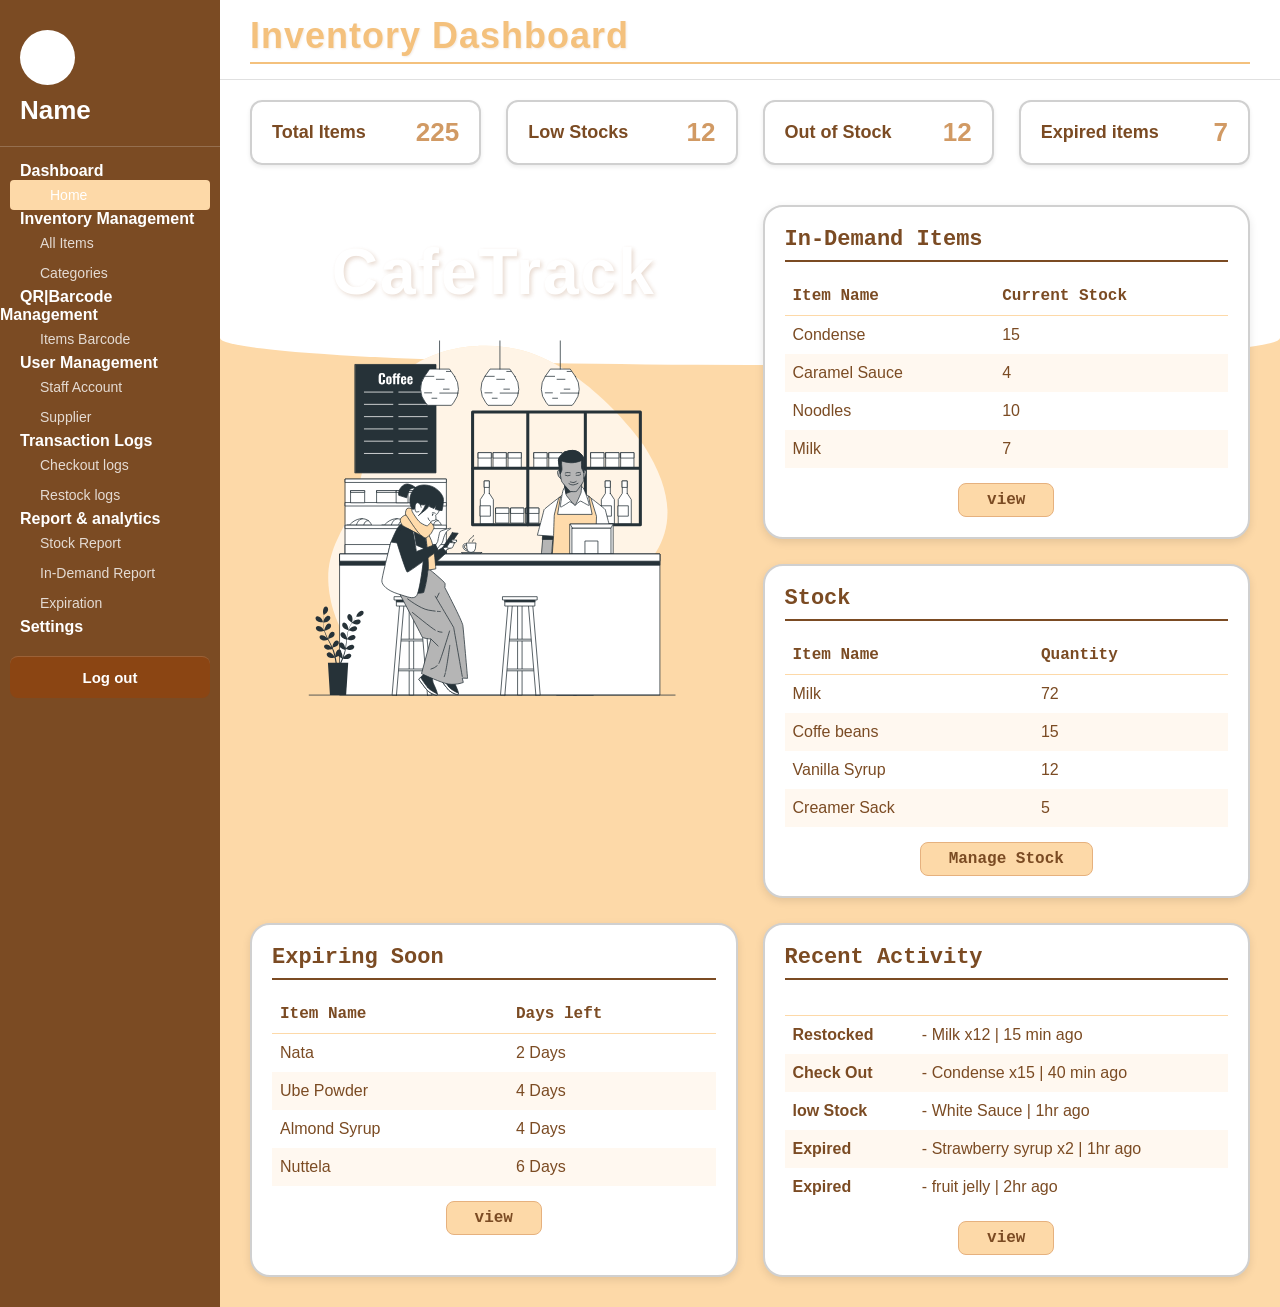
<file: dashboard.html>
<!DOCTYPE html>
<html lang="en">
<head>
    <meta charset="UTF-8">
    <meta name="viewport" content="width=device-width, initial-scale=1.0">
    <title>CafeTrack - Inventory Dashboard</title>
    <link rel="stylesheet" href="style.css">
</head>
<body>
    <div class="dashboard">
        <aside class="sidebar">
            <div class="sidebar-user">
                <div class="user-avatar"></div>
                <div class="user-name">Name</div>
            </div>

            <ul class="sidebar-menu">
                <li><span class="sidebar-section">Dashboard</span></li>
                <li><a href="#" class="active">Home</a></li>

                <li><span class="sidebar-section">Inventory Management</span></li>
                <li><a href="#">All Items</a></li>
                <li><a href="#">Categories</a></li>

                <li><span class="sidebar-section">QR|Barcode Management</span></li>
                <li><a href="#">Items Barcode</a></li>

                <li><span class="sidebar-section">User Management</span></li>
                <li><a href="#">Staff Account</a></li>
                <li><a href="#">Supplier</a></li>

                <li><span class="sidebar-section">Transaction Logs</span></li>
                <li><a href="#">Checkout logs</a></li>
                <li><a href="#">Restock logs</a></li>

                <li><span class="sidebar-section">Report & analytics</span></li>
                <li><a href="#">Stock Report</a></li>
                <li><a href="#">In-Demand Report</a></li>
                <li><a href="#">Expiration</a></li>

                <li><span class="sidebar-section">Settings</span></li>

                <li><a href="index.html" id="logoutBtn" class="logout-btn">Log out</a></li>
            </ul>
        </aside>

        <main class="dashboard-main">
            <header class="dashboard-header">
                <h1 class="dashboard-title">Inventory Dashboard</h1>
            </header>

            <div class="stats-row">
                <div class="stat-card">
                    <span class="stat-label">Total Items</span>
                    <span class="stat-value">225</span>
                </div>
                <div class="stat-card">
                    <span class="stat-label">Low Stocks</span>
                    <span class="stat-value">12</span>
                </div>
                <div class="stat-card">
                    <span class="stat-label">Out of Stock</span>
                    <span class="stat-value">12</span>
                </div>
                <div class="stat-card">
                    <span class="stat-label">Expired items</span>
                    <span class="stat-value">7</span>
                </div>
            </div>

            <div class="dashboard-content">
                <div class="dashboard-grid">
                    <div class="hero-section">
                        <h2 class="hero-title">CafeTrack</h2>
                        <img class="hero-illustration" src="Coffee-shop-bro.svg" alt="Coffee Shop">
                    </div>

                    <div class="card">
                        <h3 class="card-title">In-Demand Items</h3>
                        <table>
                            <thead>
                                <tr>
                                    <th>Item Name</th>
                                    <th>Current Stock</th>
                                </tr>
                            </thead>
                            <tbody>
                                <tr><td>Condense</td><td>15</td></tr>
                                <tr><td>Caramel Sauce</td><td>4</td></tr>
                                <tr><td>Noodles</td><td>10</td></tr>
                                <tr><td>Milk</td><td>7</td></tr>
                            </tbody>
                        </table>
                        <button class="card-btn">view</button>
                    </div>

                    <div class="card">
                        <h3 class="card-title">Stock</h3>
                        <table>
                            <thead>
                                <tr>
                                    <th>Item Name</th>
                                    <th>Quantity</th>
                                </tr>
                            </thead>
                            <tbody>
                                <tr><td>Milk</td><td>72</td></tr>
                                <tr><td>Coffe beans</td><td>15</td></tr>
                                <tr><td>Vanilla Syrup</td><td>12</td></tr>
                                <tr><td>Creamer Sack</td><td>5</td></tr>
                            </tbody>
                        </table>
                        <button class="card-btn">Manage Stock</button>
                    </div>

                    <div class="card">
                        <h3 class="card-title">Expiring Soon</h3>
                        <table>
                            <thead>
                                <tr>
                                    <th>Item Name</th>
                                    <th>Days left</th>
                                </tr>
                            </thead>
                            <tbody>
                                <tr><td>Nata</td><td>2 Days</td></tr>
                                <tr><td>Ube Powder</td><td>4 Days</td></tr>
                                <tr><td>Almond Syrup</td><td>4 Days</td></tr>
                                <tr><td>Nuttela</td><td>6 Days</td></tr>
                            </tbody>
                        </table>
                        <button class="card-btn">view</button>
                    </div>

                    <div class="card">
                        <h3 class="card-title">Recent Activity</h3>
                        <table>
                            <thead>
                                <tr>
                                    <th colspan="2"></th>
                                </tr>
                            </thead>
                            <tbody>
                                <tr><td><b>Restocked</b></td><td>- Milk x12 | 15 min ago</td></tr>
                                <tr><td><b>Check Out</b></td><td>- Condense x15 | 40 min ago</td></tr>
                                <tr><td><b>low Stock</b></td><td>- White Sauce | 1hr ago</td></tr>
                                <tr><td><b>Expired</b></td><td>- Strawberry syrup x2 | 1hr ago</td></tr>
                                <tr><td><b>Expired</b></td><td>- fruit jelly | 2hr ago</td></tr>
                            </tbody>
                        </table>
                        <button class="card-btn">view</button>
                    </div>
                </div>
            </div>
        </main>
    </div>
</body>
</html>
</file>
<file: style.css>
* {
    margin: 0;
    padding: 0;
    box-sizing: border-box;
}

:root {
    --peach: #FDD9A8;
    --peach-dark: #F4C17D;
    --caramel: #E6B17E;
    --caramel-dark: #D19A64;
    --brown: #8B4513;
    --brown-dark: #6B3410;
    --coffee: #7B4B23;
    --cream: #FFF8F0;
    --white: #FFFFFF;
    --gray: #333333;
}

body {
    font-family: 'Arial', sans-serif;
    min-height: 100vh;
    background-color: var(--white);
}

/* ================ SPLIT LAYOUT (Login/Register) ================ */
.split-page {
    display: flex;
    min-height: 100vh;
}

.split-left {
    flex: 1;
    background-color: var(--peach);
    position: relative;
    display: flex;
    align-items: center;
    justify-content: center;
    overflow: hidden;
}

.split-left::before {
    content: '';
    position: absolute;
    top: 0;
    right: 0;
    width: 30%;
    height: 100%;
    background: var(--white);
    border-radius: 100% 0 0 100% / 50% 0 0 50%;
}

.brand-side {
    text-align: center;
    z-index: 1;
    padding: 40px;
}

.brand-title {
    font-family: 'Cursive', 'Brush Script MT', 'Segoe Script', sans-serif;
    font-size: 72px;
    color: var(--white);
    text-shadow: 2px 2px 4px rgba(139, 69, 19, 0.2);
    margin-bottom: 40px;
    letter-spacing: 2px;
}

.brand-illustration {
    width: 100%;
    max-width: 450px;
    height: auto;
}

.split-right {
    flex: 1;
    display: flex;
    align-items: center;
    justify-content: center;
    padding: 40px;
    background-color: var(--white);
}

.form-card {
    background-color: var(--white);
    border: 2px solid #D0D0D0;
    border-radius: 20px;
    padding: 40px 35px;
    width: 100%;
    max-width: 450px;
    box-shadow: 0 4px 12px rgba(0, 0, 0, 0.1);
}

.form-header {
    text-align: center;
    margin-bottom: 35px;
}

.form-brand {
    font-family: 'Cursive', 'Brush Script MT', 'Segoe Script', sans-serif;
    font-size: 48px;
    color: var(--white);
    text-shadow: 2px 2px 0 #B0B0B0, 3px 3px 0 #A0A0A0;
    letter-spacing: 2px;
    -webkit-text-stroke: 1px #888;
}

.form-page-title {
    font-family: 'Cursive', 'Brush Script MT', 'Segoe Script', sans-serif;
    font-size: 64px;
    color: var(--caramel);
    text-shadow: 2px 2px 4px rgba(139, 69, 19, 0.15);
    margin-top: -10px;
    letter-spacing: 2px;
}

.form-group {
    margin-bottom: 22px;
}

.form-group label {
    display: none;
}

.form-group input {
    width: 100%;
    padding: 15px 20px;
    border: 2px solid #C8C8C8;
    border-radius: 14px;
    font-size: 18px;
    color: var(--gray);
    box-shadow: 0 2px 4px rgba(0, 0, 0, 0.1);
}

.form-group input::placeholder {
    color: var(--peach-dark);
    font-weight: 500;
}

.form-group input:focus {
    outline: none;
    border-color: var(--caramel);
}

.btn-submit {
    display: block;
    margin: 25px auto 0;
    padding: 14px 50px;
    background-color: var(--peach);
    color: var(--white);
    border: none;
    border-radius: 40px;
    font-size: 22px;
    font-weight: bold;
    cursor: pointer;
    box-shadow: 0 3px 6px rgba(139, 69, 19, 0.2);
    transition: background-color 0.3s;
}

.btn-submit:hover {
    background-color: var(--peach-dark);
}

.link {
    text-align: center;
    margin-top: 25px;
    font-size: 15px;
    color: var(--gray);
}

.link a {
    color: var(--caramel-dark);
    text-decoration: none;
    font-weight: bold;
}

.link a:hover {
    text-decoration: underline;
}

/* ================ DASHBOARD (Home Screen) ================ */
.dashboard {
    display: flex;
    min-height: 100vh;
}

.sidebar {
    width: 220px;
    background-color: var(--coffee);
    color: var(--white);
    padding: 20px 0;
    flex-shrink: 0;
}

.sidebar-user {
    padding: 10px 20px 20px;
    border-bottom: 1px solid rgba(255, 255, 255, 0.2);
}

.user-avatar {
    width: 55px;
    height: 55px;
    background-color: var(--white);
    border-radius: 50%;
    margin-bottom: 10px;
}

.user-name {
    font-size: 26px;
    font-weight: bold;
    color: var(--white);
}

.sidebar-menu {
    list-style: none;
    padding: 15px 0;
}

.sidebar-section {
    padding: 12px 20px;
    font-weight: bold;
    font-size: 16px;
    color: var(--white);
    border-top: 1px solid rgba(255, 255, 255, 0.15);
    margin-top: 5px;
}

.sidebar-section:first-child {
    border-top: none;
    margin-top: 0;
}

.sidebar-menu li a {
    display: block;
    padding: 7px 20px 7px 40px;
    color: rgba(255, 255, 255, 0.8);
    text-decoration: none;
    font-size: 14px;
    transition: background-color 0.2s;
}

.sidebar-menu li a:hover,
.sidebar-menu li a.active {
    background-color: var(--peach);
    color: var(--white);
    border-radius: 4px;
    margin: 0 10px;
}

.sidebar-menu li a.active {
    background-color: var(--peach);
}

.logout-btn {
    display: block;
    margin: 20px 10px 10px !important;
    padding: 12px 20px !important;
    background-color: var(--brown);
    color: var(--white) !important;
    font-weight: bold;
    font-size: 15px !important;
    text-align: center;
    border-radius: 8px;
    border-top: 1px solid rgba(255, 255, 255, 0.15);
    cursor: pointer;
    transition: all 0.3s ease;
}

.logout-btn:hover {
    background-color: var(--brown-dark) !important;
    color: var(--white) !important;
    transform: translateY(-1px);
    box-shadow: 0 4px 8px rgba(0, 0, 0, 0.2);
}

.dashboard-main {
    flex: 1;
    background-color: var(--peach);
    display: flex;
    flex-direction: column;
}

.dashboard-header {
    background-color: var(--white);
    padding: 15px 30px;
    border-bottom: 1px solid #E0E0E0;
}

.dashboard-title {
    font-family: 'Cursive', 'Brush Script MT', 'Segoe Script', sans-serif;
    font-size: 36px;
    color: var(--peach-dark);
    text-shadow: 1px 1px 2px rgba(139, 69, 19, 0.1);
    letter-spacing: 1px;
    border-bottom: 2px solid var(--peach-dark);
    padding-bottom: 5px;
}

.stats-row {
    display: grid;
    grid-template-columns: repeat(4, 1fr);
    gap: 25px;
    padding: 20px 30px;
    background-color: var(--white);
}

.stat-card {
    background-color: var(--white);
    border: 2px solid #D0D0D0;
    border-radius: 12px;
    padding: 15px 20px;
    display: flex;
    align-items: center;
    justify-content: space-between;
    box-shadow: 0 2px 4px rgba(0, 0, 0, 0.08);
}

.stat-label {
    font-size: 18px;
    font-weight: bold;
    color: var(--coffee);
}

.stat-value {
    font-size: 26px;
    font-weight: bold;
    color: var(--caramel-dark);
}

.dashboard-content {
    flex: 1;
    padding: 0 30px 30px;
    position: relative;
}

.dashboard-content::before {
    content: '';
    position: absolute;
    top: 0;
    left: 0;
    right: 0;
    height: 180px;
    background: var(--white);
    border-radius: 0 0 100% 100% / 0 0 30% 30%;
}

.dashboard-grid {
    display: grid;
    grid-template-columns: 1fr 1fr;
    grid-template-rows: auto auto;
    gap: 25px;
    position: relative;
    z-index: 1;
    margin-top: 20px;
}

.hero-section {
    grid-column: 1 / 2;
    grid-row: 1 / 3;
    text-align: center;
    padding: 30px 20px;
}

.hero-title {
    font-family: 'Cursive', 'Brush Script MT', 'Segoe Script', sans-serif;
    font-size: 64px;
    color: var(--white);
    text-shadow: 2px 2px 4px rgba(139, 69, 19, 0.2);
    margin-bottom: 25px;
    letter-spacing: 2px;
}

.hero-illustration {
    width: 100%;
    max-width: 380px;
    height: auto;
}

.card {
    background-color: var(--white);
    border: 2px solid #D0D0D0;
    border-radius: 20px;
    padding: 20px;
    box-shadow: 0 3px 8px rgba(0, 0, 0, 0.1);
}

.card-title {
    font-family: 'Courier New', monospace;
    font-size: 22px;
    font-weight: bold;
    color: var(--coffee);
    padding-bottom: 8px;
    border-bottom: 2px solid var(--coffee);
    margin-bottom: 15px;
}

table {
    width: 100%;
    border-collapse: collapse;
}

table th,
table td {
    padding: 10px 8px;
    text-align: left;
    font-size: 16px;
    color: var(--coffee);
}

table th {
    font-family: 'Courier New', monospace;
    font-weight: bold;
    color: var(--coffee);
    border-bottom: 1px solid var(--peach);
}

table tr:nth-child(even) {
    background-color: var(--cream);
}

table tr:nth-child(odd) {
    background-color: var(--white);
}

.card-btn {
    display: block;
    margin: 15px auto 0;
    padding: 7px 28px;
    background-color: var(--peach);
    color: var(--coffee);
    border: 1px solid var(--caramel);
    border-radius: 8px;
    font-size: 16px;
    font-weight: bold;
    cursor: pointer;
    font-family: 'Courier New', monospace;
    transition: background-color 0.2s;
}

.card-btn:hover {
    background-color: var(--peach-dark);
}

/* ================ RESPONSIVE ================ */
@media (max-width: 900px) {
    .split-page {
        flex-direction: column;
    }

    .split-left::before {
        display: none;
    }

    .brand-title {
        font-size: 48px;
    }

    .split-left {
        padding: 30px 0;
        min-height: 300px;
    }

    .form-brand {
        font-size: 36px;
    }

    .form-page-title {
        font-size: 48px;
    }

    .dashboard {
        flex-direction: column;
    }

    .sidebar {
        width: 100%;
    }

    .stats-row {
        grid-template-columns: repeat(2, 1fr);
    }

    .dashboard-grid {
        grid-template-columns: 1fr;
    }

    .hero-section {
        grid-column: 1;
        grid-row: auto;
    }
}

/* ================ jQuery VALIDATION STYLES ================ */
.error {
    color: #d93025;
    font-size: 13px;
    font-weight: bold;
    margin-top: 6px;
    display: block;
}

.form-group input.error {
    border-color: #d93025;
    background-color: #fdecea;
}

.form-group input.valid {
    border-color: #FFDBAB;
}

@media (max-width: 500px) {
    .form-card {
        padding: 25px 20px;
    }

    .form-group input {
        padding: 12px 16px;
        font-size: 16px;
    }

    .btn-submit {
        font-size: 18px;
        padding: 12px 40px;
    }

    .stats-row {
        grid-template-columns: 1fr;
    }
}
</file>
